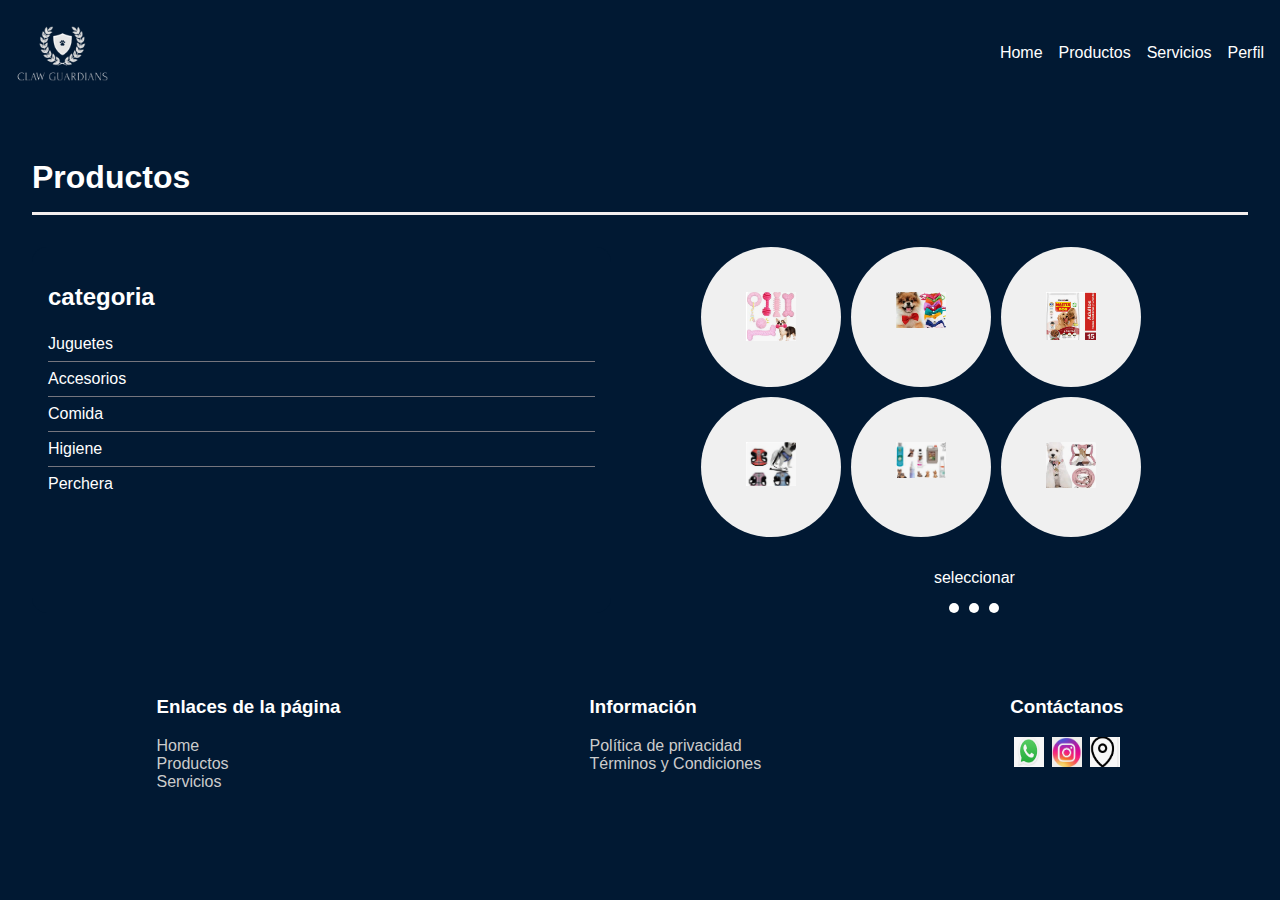
<file: codigo mokups/Agregar Productos/index.html>
<!DOCTYPE html>
<html lang="es">
<head>
    <meta charset="UTF-8">
    <meta name="viewport" content="width=device-width, initial-scale=1.0">
    <title>C&W Guardians - Productos</title>
    <link rel="stylesheet" href="mokup2.css">
</head>
<body>
    <header>
        <div class="logo">
            <img src="./images.img/Captura  logo.jpg">
        </div>
        <nav>
            <ul>
                <li><a href="#home">Home</a></li>
                <li><a href="#productos">Productos</a></li>
                <li><a href="#servicios">Servicios</a></li>
                <li><a href="#perfil">Perfil</a></li>
            </ul>
        </nav>
    </header>

    <main>
        <h1>Productos</h1>
        
        <div class="content-wrapper">
            <section class="categoria">
                <h2>categoria</h2>
                <ul>
                    <li>Juguetes</li>
                    <li>Accesorios</li>
                    <li>Comida</li>
                    <li>Higiene</li>
                    <li>Perchera</li>
                </ul>
            </section>
            
            <section class="seleccion">
                <div class="cart-icon">
                    
                </div>
                <div class="grid">
                    <div class="grid">
                        <div class="item">
                            <img src="images.img/juguetes.jpg.png" alt="Logo">
                        </div>
                        <div class="item">
                            <img src="images.img/accesorios.jpg.png" alt="Imagen 2">
                        </div>
                        <div class="item">
                            <img src="images.img/Comi.png" alt="Imagen 3">
                        </div>
                        <div class="item">
                            <img src="images.img/perchera.jpg.png" alt="Imagen 4">
                        </div>
                        <div class="item">
                            <img src="images.img/higiene.jpg.png" alt="Imagen 5">
                        </div>
                        <div class="item">
                            <img src="images.img/Cap.png" alt="Imagen 6">
                        </div>
                    </div>
                    
                </div>
                <p>seleccionar</p>
                <div class="dots">
                    <span class="dot"></span>
                    <span class="dot"></span>
                    <span class="dot"></span>
                </div>
            </section>
        </div>
    </main>

    <footer>
        <div class="enlaces">
            <h3>Enlaces de la página</h3>
            <ul>
                <li><a href="#home">Home</a></li>
                <li><a href="#productos">Productos</a></li>
                <li><a href="#servicios">Servicios</a></li>
            </ul>
        </div>
        <div class="informacion">
            <h3>Información</h3>
            <ul>
                <li><a href="#politica">Política de privacidad</a></li>
                <li><a href="#terminos">Términos y Condiciones</a></li>
            </ul>
        </div>
        <div class="contactanos">
            <h3>Contáctanos</h3>
            <div class="social-icons">
                <a href="#"><img src="images.img/wassa.jpg.png" alt=""></a>
                <a href="#"><img src="images.img/instagram.jpg.png" alt=""></a>
                <a href="#"><img src="images.img/ubi.jpg.png" alt=""></a>
            </div>
        </div>
    </footer>
</body>
</html>
</file>
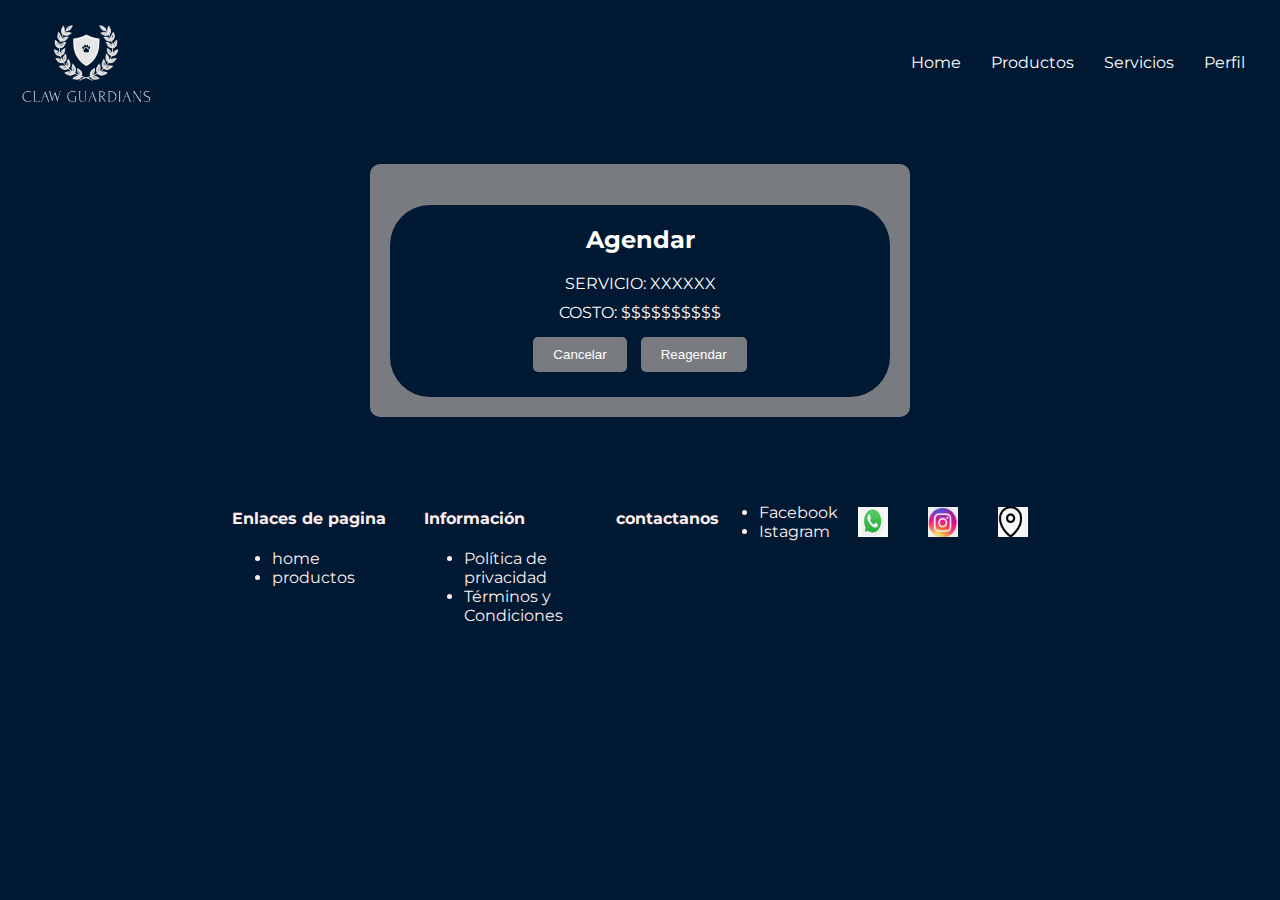
<file: codigo mokups/Cancelar cita/index.html>
<!DOCTYPE html>
<html lang="es">
<head>
    <meta charset="UTF-8">
    <meta name="viewport" content="width=device-width, initial-scale=1.0">
    <link href="https://fonts.googleapis.com/css2?family=Montserrat:wght@400;700&display=swap" rel="stylesheet">
    <title>Agendamiento - New Guardians</title>
    <link rel="stylesheet" href="mokup4.css">
</head>
<body>
    <header>
        <div class="logo">
            <img src="images.img/Captura  logo.jpg" alt="New Guardians Logo">
        </div>
        <nav>
            <ul>
                <li><a href="#">Home</a></li>
                <li><a href="#">Productos</a></li>
                <li><a href="#">Servicios</a></li>
                <li><a href="#">Perfil</a></li>
            </ul>
        </nav>
    </header>
    <main>
        <section class="agendamiento">
            <h1></h1>
            <div class="agendar">
                <h2>Agendar</h2>
                <p>SERVICIO: XXXXXX</p>
                <p>COSTO: $$$$$$$$$$</p>
                <button class="cancelar">Cancelar</button>
                <button class="reagendar">Reagendar</button>
            </div>
        </section>

</main>
<footer>
    <div class="container">
      <div class="row">
        <div class="column">
          <h4>Enlaces de pagina</h4>
          <ul>
            <li>home</li>
            <li>productos</li>  
          </ul>
        </div>

        <div class="column">
          <h4>Información</h4>
          <ul>
            <li>Política de privacidad</li>
            <li>Términos y Condiciones</li>
          </ul>
        </div>
        <div class="column social-icons">
          <h4>contactanos</h4>
          <ul>
            <li>Facebook</li>
            <li>Istagram</li>
          </ul>
      </div>
      <div class="social-icons">
        <a href="#"><img src="images.img/wassa.jpg.png" alt=""></a>
        <a href="#"><img src="images.img/instagram.jpg.png" alt=""></a>
        <a href="#"><img src="images.img/ubi.jpg.png" alt=""></a>
    </div>
        </div>
    </footer>
</main>
</body>
</html>
</file>
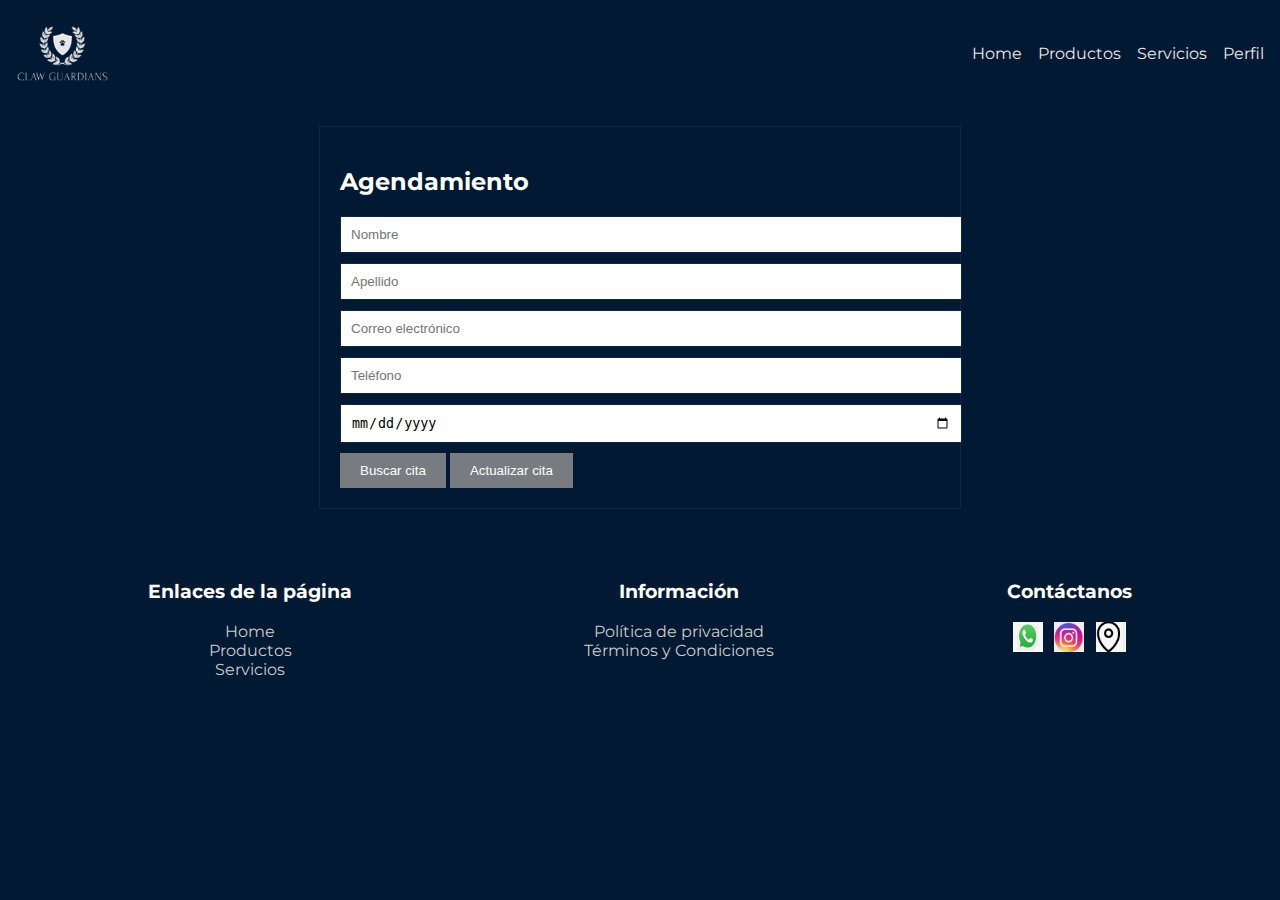
<file: codigo mokups/Consultar Cita/index.html>
<!DOCTYPE html>
<html lang="es">
<head>
    <meta charset="UTF-8">
    <meta name="viewport" content="width=device-width, initial-scale=1.0">
    <link href="https://fonts.googleapis.com/css2?family=Montserrat:wght@400;700&display=swap" rel="stylesheet">
    <title>CLAW GUARDIANS</title>
    <link rel="stylesheet" href="mokup5.css">
</head>
<body>
    <nav>
        <body>
            <header>
                <div class="logo">
                    <img src="./images.img/Captura  logo.jpg" alt="">
                </div>
                <nav>
                    <ul>
                        <li><a href="#home">Home</a></li>
                        <li><a href="#productos">Productos</a></li>
                        <li><a href="#servicios">Servicios</a></li>
                        <li><a href="#perfil">Perfil</a></li>
                    </ul>
                </nav>
            </header>
    </nav>
    <div class="appointment-form">
        <h2>Agendamiento</h2>
        <form>
            <input type="text" placeholder="Nombre">
            <input type="text" placeholder="Apellido">
            <input type="email" placeholder="Correo electrónico">
            <input type="tel" placeholder="Teléfono">
            <input type="date" placeholder="Fecha de nacimiento">
            <button type="submit">Buscar cita</button>
            <button type="button">Actualizar cita</button>
        </form>
    </div>
    <footer>
        <div class="enlaces">
            <h3>Enlaces de la página</h3>
            <ul>
                <li><a href="#home">Home</a></li>
                <li><a href="#productos">Productos</a></li>
                <li><a href="#servicios">Servicios</a></li>
            </ul>
        </div>
        <div class="informacion">
            <h3>Información</h3>
            <ul>
                <li><a href="#politica">Política de privacidad</a></li>
                <li><a href="#terminos">Términos y Condiciones</a></li>
            </ul>
        </div>
        <div class="contactanos">
            <h3>Contáctanos</h3>
            <div class="social-icons">
                <a href="#"><img src="images.img/wassa.jpg.png" alt=""></a>
                <a href="#"><img src="images.img/instagram.jpg.png" alt=""></a>
                <a href="#"><img src="images.img/ubi.jpg.png" alt=""></a>
            </div>
        </div>
</body>

</html>
</file>
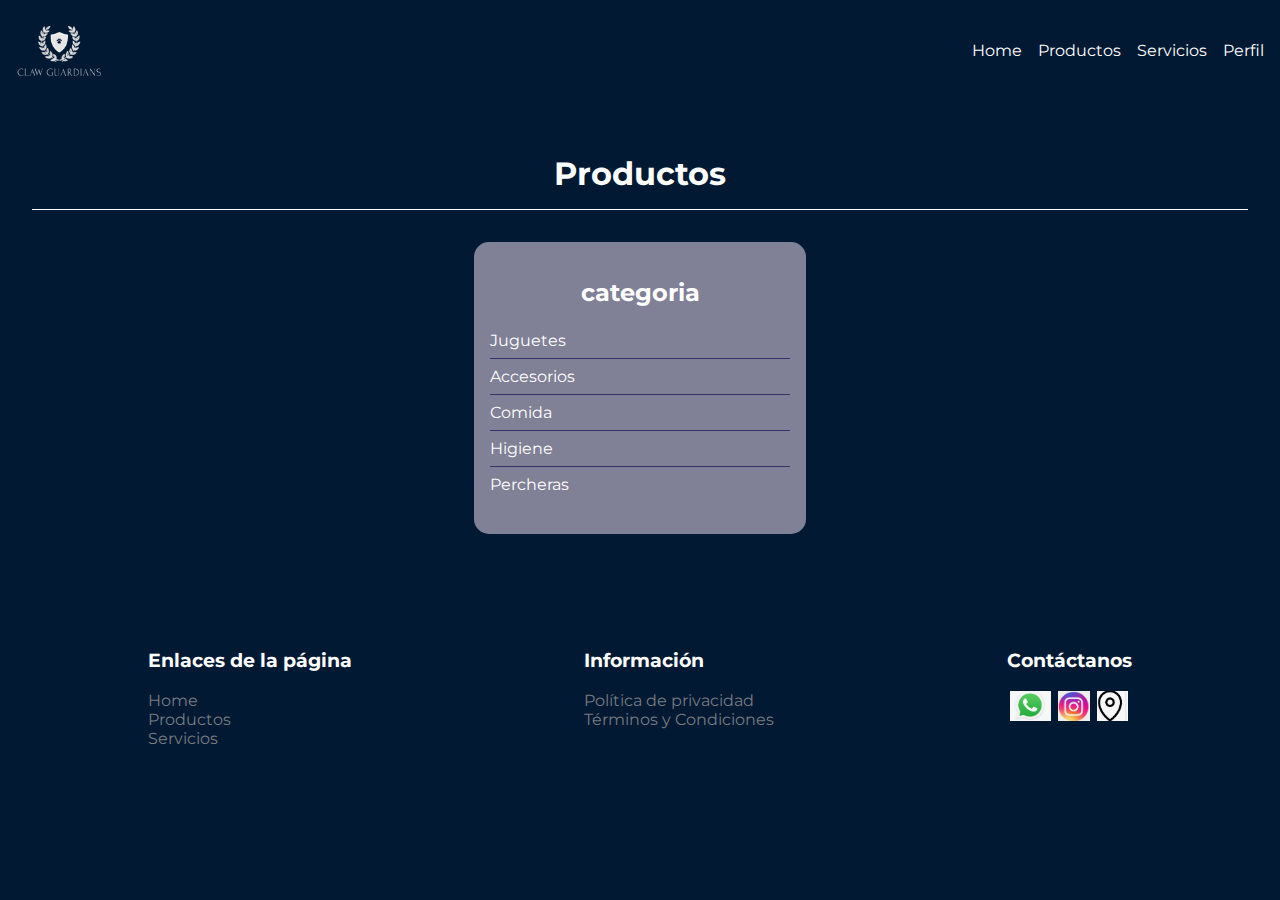
<file: codigo mokups/Consultar Productos/index.html>
<!DOCTYPE html>
<html lang="es">
<head>
    <meta charset="UTF-8">
    <meta name="viewport" content="width=device-width, initial-scale=1.0">
    <link href="https://fonts.googleapis.com/css2?family=Montserrat:wght@400;700&display=swap" rel="stylesheet">
    <title>ClawGuardians - Productos</title>
    <link rel="stylesheet" href="mokup7.css">
</head>
<body>
    <header>
        <div class="logo">
            <img src="images.img/Captura  logo.jpg" alt="C&W Guardians Logo">
        </div>
        <nav>
            <ul>
                <li><a href="#home">Home</a></li>
                <li><a href="#productos">Productos</a></li>
                <li><a href="#servicios">Servicios</a></li>
                <li><a href="#perfil">Perfil</a></li>
            </ul>
        </nav>
    </header>

    <main>
        <h1>Productos</h1>
        
        <section class="categoria">
            <h2>categoria</h2>
            <ul>
                <li>Juguetes</li>
                <li>Accesorios</li>
                <li>Comida</li>
                <li>Higiene</li>
                <li>Percheras</li>
            </ul>
        </section>
    </main>

    <footer>
        <div class="enlaces">
            <h3>Enlaces de la página</h3>
            <ul>
                <li><a href="#home">Home</a></li>
                <li><a href="#productos">Productos</a></li>
                <li><a href="#servicios">Servicios</a></li>
            </ul>
        </div>
        <div class="informacion">
            <h3>Información</h3>
            <ul>
                <li><a href="#politica">Política de privacidad</a></li>
                <li><a href="#terminos">Términos y Condiciones</a></li>
            </ul>
        </div>
        <div class="contactanos">
            <h3>Contáctanos</h3>
            <div class="social-icons">
                <a href="#"><img src="images.img/wassa.jpg.png" alt=""></a>
                <a href="#"><img src="images.img/instagram.jpg.png" alt="Instagram"></a>
                <a href="#"><img src="images.img/ubi.jpg.png" alt="Facebook"></a>
            </div>
        </div>
    </footer>
</body>
</html>
</file>
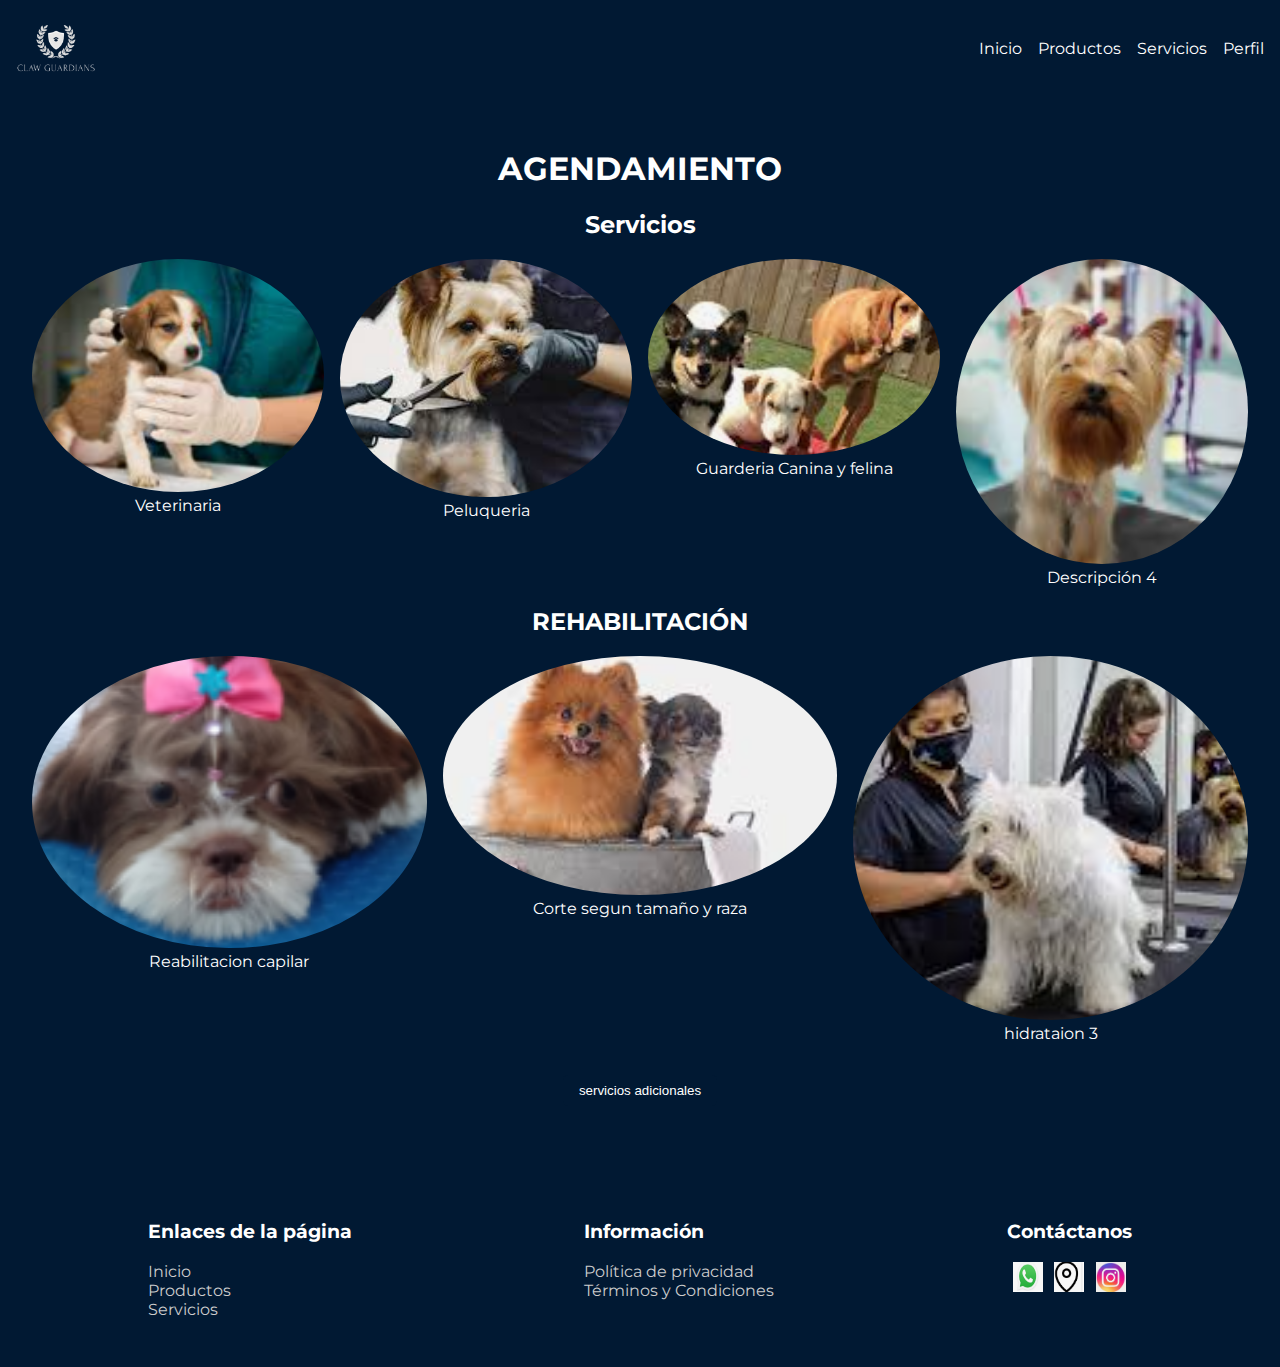
<file: codigo mokups/Consultar Servicios Adicionales/index.html>
<!DOCTYPE html>
<html lang="es">
<head>
    <meta charset="UTF-8">
    <meta name="viewport" content="width=device-width, initial-scale=1.0">
    <link href="https://fonts.googleapis.com/css2?family=Montserrat:wght@400;700&display=swap" rel="stylesheet">
    <title>C&W Guardians - Agendamiento</title>
    <link rel="stylesheet" href="mokup8.css">
</head>
<body>
    <header>
        <div class="logo">
            <img src="images.img/Captura  logo.jpg" alt="C&W Guardians Logo">
        </div>
        <nav>
            <ul>
                <li><a href="#Inicio">Inicio</a></li>
                <li><a href="#productos">Productos</a></li>
                <li><a href="#servicios">Servicios</a></li>
                <li><a href="#perfil">Perfil</a></li>
            </ul>
        </nav>
    </header>
    
    <main>
        <h1>AGENDAMIENTO</h1>
        
        <section class="servicios">
            <h2>Servicios</h2>
            <div class="grid">
                <div class="item"><img src="images.img/vet.jpg.png" alt="Servicio 1"><span>Veterinaria</span></div>
                <div class="item"><img src="images.img/peluqueria.jpg.png" alt="Servicio 2"><span>Peluqueria</span></div>
                <div class="item"><img src="images.img/gua.jpg.png" alt="Servicio 3"><span>Guarderia Canina y felina </span></div>
                <div class="item"><img src="images.img/spa.jpg.png" alt="Servicio 4"><span>Descripción 4</span></div>
            </div>
        </section>
        
        <section class="rehabilitacion">
            <h2>REHABILITACIÓN</h2>
            <div class="grid">
                <div class="item"><img src="images.img/rub.jpg.png" alt="Rehabilitación "><span>Reabilitacion capilar</span></div>
                <div class="item"><img src="images.img/corte.jpg.png" alt="Rehabilitación 2"><span>Corte segun tamaño y raza </span></div>
                <div class="item"><img src="images.img/textu.jpg.png" alt="Rehabilitación 3"><span>hidrataion 3</span></div>
            </div>
            <button>servicios adicionales</button>
        </section>
    </main>
    
    <footer>
        <div class="enlaces">
            <h3>Enlaces de la página</h3>
            <ul>
                <li><a href="#Inicio">Inicio</a></li>
                <li><a href="#productos">Productos</a></li>
                <li><a href="#servicios">Servicios</a></li>
            </ul>
        </div>
        <div class="informacion">
            <h3>Información</h3>
            <ul>
                <li><a href="#politica">Política de privacidad</a></li>
                <li><a href="#terminos">Términos y Condiciones</a></li>
            </ul>
        </div>
        <div class="contactanos">
            <h3>Contáctanos</h3>
            <div class="social-icons">
                <a href="#"><img src="images.img/wassa.jpg.png" alt="Social Icon 1"></a>
                <a href="#"><img src="images.img/ubi.jpg.png" alt="Social Icon 2"></a>
                <a href="#"><img src="images.img/instagram.jpg.png" alt="Social Icon 3"></a>
            </div>
        </div>
    </footer>
</body>
</html>
</file>
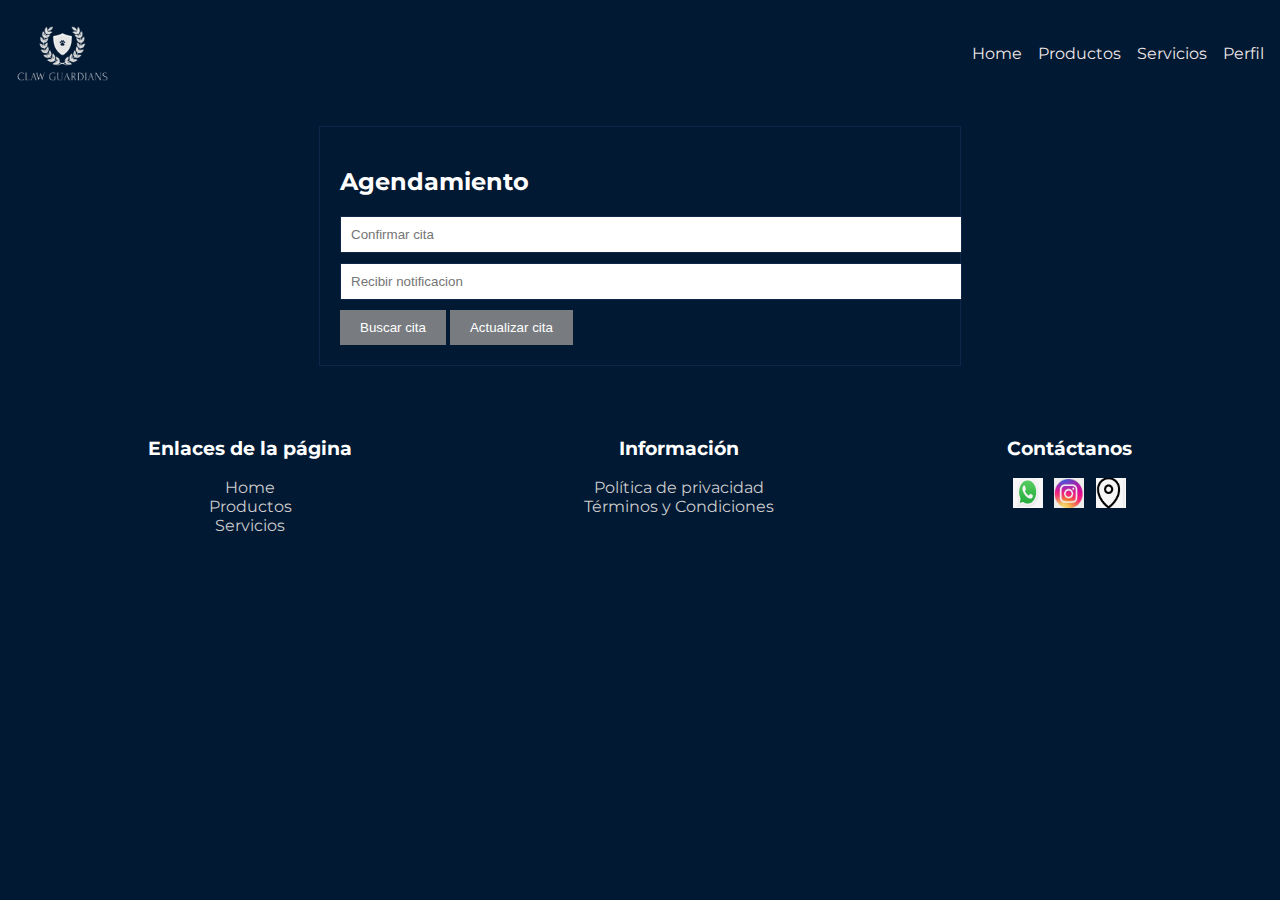
<file: codigo mokups/Notificacion de Confirmacion/index.html>
<!DOCTYPE html>
<html lang="es">
<head>
    <meta charset="UTF-8">
    <meta name="viewport" content="width=device-width, initial-scale=1.0">
    <link href="https://fonts.googleapis.com/css2?family=Montserrat:wght@400;700&display=swap" rel="stylesheet">
    <title>CLAW GUARDIANS</title>
    <link rel="stylesheet" href="mokup10.css">
</head>
<body>
    <nav>
        <body>
            <header>
                <div class="logo">
                    <img src="./images.img/Captura  logo.jpg" alt="">
                </div>
                <nav>
                    <ul>
                        <li><a href="#home">Home</a></li>
                        <li><a href="#productos">Productos</a></li>
                        <li><a href="#servicios">Servicios</a></li>
                        <li><a href="#perfil">Perfil</a></li>
                    </ul>
                </nav>
            </header>
    </nav>
    <div class="appointment-form">
        <h2>Agendamiento</h2>
        <form>
            <input type="text" placeholder="Confirmar cita  ">
            <input type="text" placeholder="Recibir notificacion">

            <button type="submit">Buscar cita</button>
            <button type="button">Actualizar cita</button>
        </form>
    </div>
    <footer>
        <div class="enlaces">
            <h3>Enlaces de la página</h3>
            <ul>
                <li><a href="#home">Home</a></li>
                <li><a href="#productos">Productos</a></li>
                <li><a href="#servicios">Servicios</a></li>
            </ul>
        </div>
        <div class="informacion">
            <h3>Información</h3>
            <ul>
                <li><a href="#politica">Política de privacidad</a></li>
                <li><a href="#terminos">Términos y Condiciones</a></li>
            </ul>
        </div>
        <div class="contactanos">
            <h3>Contáctanos</h3>
            <div class="social-icons">
                <a href="#"><img src="images.img/wassa.jpg.png" alt=""></a>
                <a href="#"><img src="images.img/instagram.jpg.png" alt=""></a>
                <a href="#"><img src="images.img/ubi.jpg.png" alt=""></a>
            </div>
        </div>
</body>

</html>
</file>
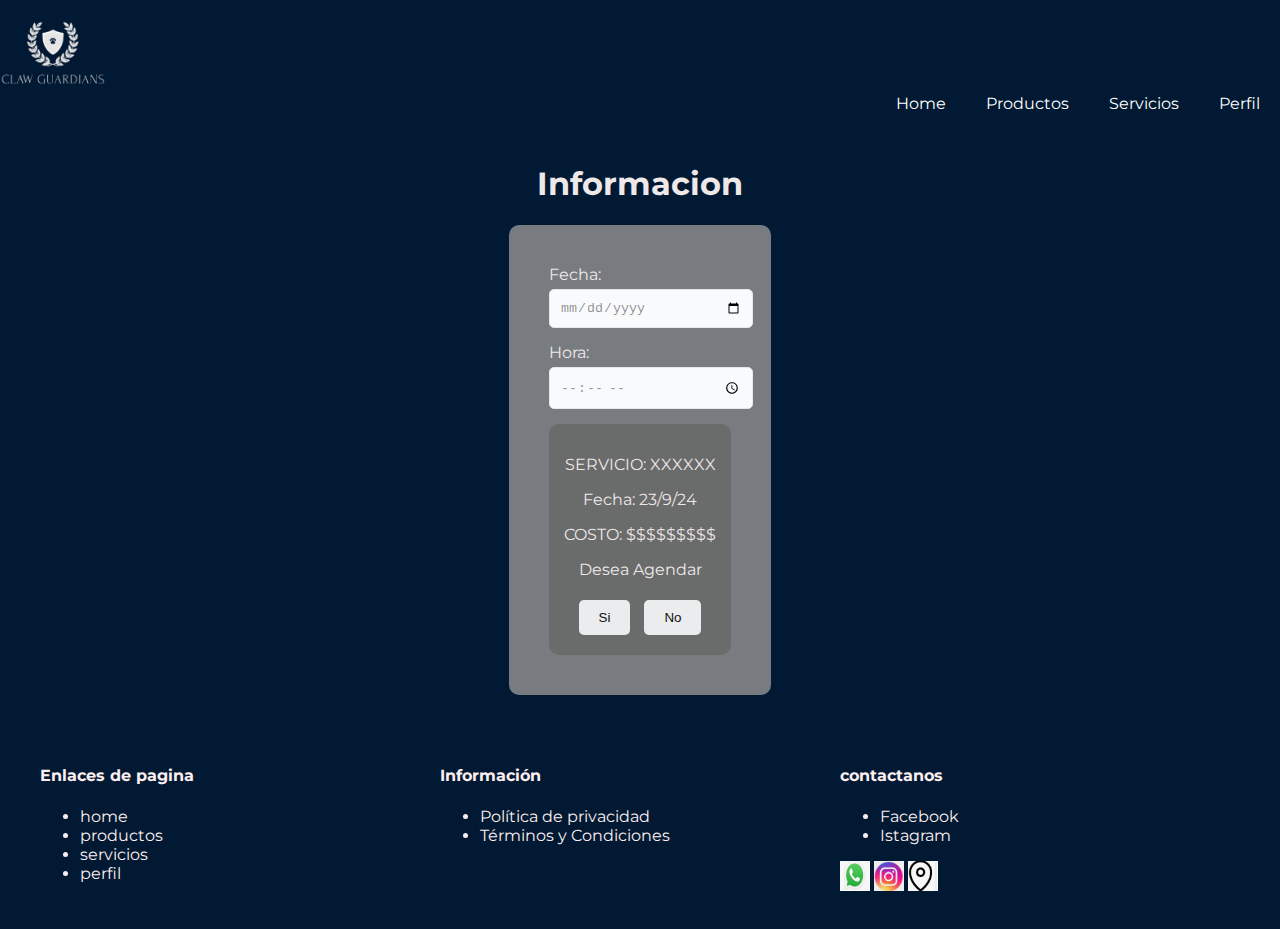
<file: codigo mokups/Registrar cita/index.html>
<!DOCTYPE html>
<html lang="es">
<head>
    <meta charset="UTF-8">
    <meta name="viewport" content="width=device-width, initial-scale=1.0">
    <link href="https://fonts.googleapis.com/css2?family=Montserrat:wght@400;700&display=swap" rel="stylesheet">
    <title>Reserva tu Cita</title>
    <link rel="stylesheet" href="mokup11.css">
</head>
<body>
    <header>
        <nav>
          <div class="logo">
            <img src="./images.img/Captura  logo.jpg" alt="">
        </div>
            <ul>
              
                <li><a href="#">Home</a></li>
                <li><a href="#">Productos</a></li>
                <li><a href="#">Servicios</a></li>
                <li><a href="#">Perfil</a></li>
            </ul>
        </nav>
    </header>
    <main>
        <section class="agendamiento">
            <h1>Informacion</h1>
            <div class="form-container">
                <div class="input-group">
                    <label for="fecha">Fecha:</label>
                    <input type="date" id="fecha" name="fecha">
                </div>
                <div class="input-group">
                    <label for="hora">Hora:</label>
                    <input type="time" id="hora" name="hora">
                </div>
                <div class="resumen">
                    <p>SERVICIO: XXXXXX</p>
                    <p>Fecha: <span id="fecha-resumen">23/9/24</span></p>
                    <p>COSTO: <span id="costo-resumen">$$$$$$$$$</span></p>
                    <p>Desea Agendar </span></p>
                    <button id="si">Si</button>
                    <button id="cancelar">No</button>
                </div>
            </div>
        </section>
    </main>
    <footer>
        <div class="container">
          <div class="row">
            <div class="column">
              <h4>Enlaces de pagina</h4>
              <ul>
                <li>home</li>
                <li>productos</li>
                <li>servicios</li>
                <li>perfil</li>
              </ul>
            </div>
            <div class="column">
              <h4>Información</h4>
              <ul>
                <li>Política de privacidad</li>
                <li>Términos y Condiciones</li>
              </ul>
            </div>
            <div class="column social-icons">
              <h4>contactanos</h4>
              <ul>
                <li>Facebook</li>
                <li>Istagram</li>
              </ul>
        
          <div class="contactanos">
              <div class="social-icons">
                <a href="#"><img src="images.img/wassa.jpg.png" alt=""></a>
                <a href="#"><img src="images.img/instagram.jpg.png" alt=""></a>
                <a href="#"><img src="images.img/ubi.jpg.png" alt=""></a>
            </div>
    
      </footer>     
</body>
</html>
</file>
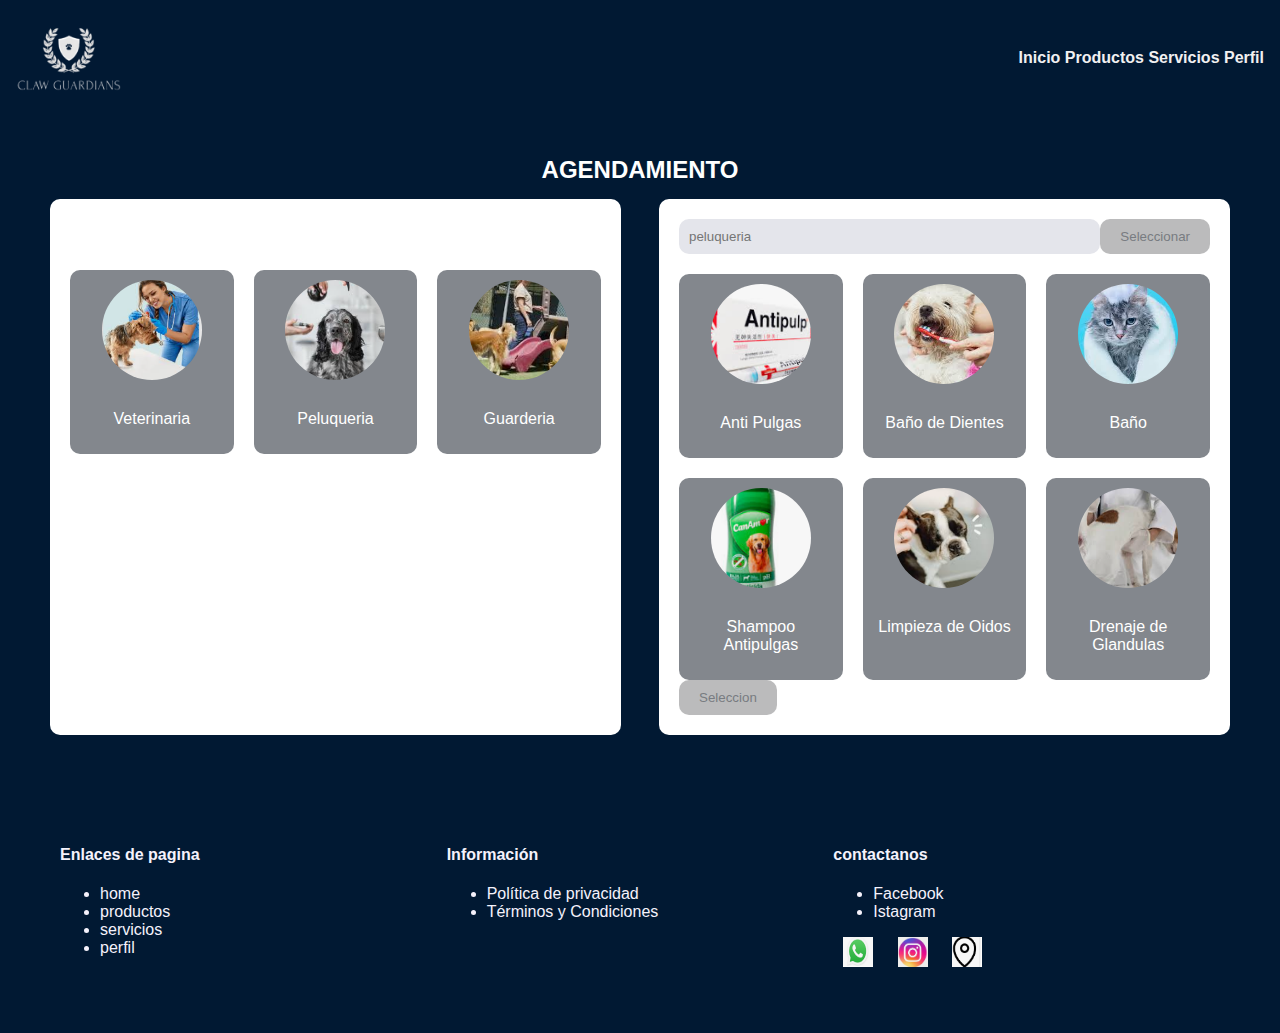
<file: codigo mokups/Seleccionar Servicios/index.html>
<!DOCTYPE html>
<html lang="es">
<head>
    <meta charset="UTF-8">
    <meta name="viewport" content="width=device-width, initial-scale=1.0">
    <title>C&W Guardians - Productos</title>
    <link rel="stylesheet" href="mokup12.css">
</head>
<body>
    <header>
        <div class="logo">
            <img src="./images.img/Captura  logo.jpg">
        </div>
        <nav>
            <ul>
             <a href="#Inicio">Inicio</a>
            <a href="#productos">Productos</a>
              <a href="#servicios">Servicios</a>
               <a href="#perfil">Perfil</a>
            </ul>
        </nav>
    </header>

    <main>
        <div class="container">
            <h2>AGENDAMIENTO</h2>
            <div class="content">
                <div class="section">
                    <h3>Servicios</h3>
                    <div class="service-items">
                        <div class="item">
                            <img src="images.img/vete.jpg.png" alt="Veterinaria">
                            <p>Veterinaria</p>
                        </div>
                        <div class="item">
                            <img src="images.img/pel.jpg.png" alt="Peluqueria">
                            <p>Peluqueria</p>
                        </div>
                        <div class="item">
                            <img src="images.img/gua.jpg.png" alt="Guarderia">
                            <p>Guarderia</p>
                        </div>
                    </div>
                </div>
                <div class="section">
                    <form action="#">
                        <input type="text" placeholder="peluqueria" readonly>
                        <button type="submit">Seleccionar</button>
                    </form>
                    <div class="service-items">
                        <div class="item">
                            <img src="images.img/Captura de pantalla 2024-08-24 141634.png" alt="Anti Pulgas">
                            <p>Anti Pulgas</p>
                        </div>
                        <div class="item">
                            <img src="images.img/Captura dientes.jpg.png" alt="Baño de Dientes">
                            <p>Baño de Dientes</p>
                        </div>
                        <div class="item">
                            <img src="images.img/baño.jpg.png" alt="Baño">
                            <p>Baño</p>
                        </div>
                        <div class="item">
                            <img src="images.img/shampo.jpj.png" alt="Shampoo Antipulgas">
                            <p>Shampoo Antipulgas</p>
                        </div>
                        <div class="item">
                            <img src="images.img/limpieza de oidos.jpg.png" alt="Limpieza de Oidos">
                            <p>Limpieza de Oidos</p>
                        </div>
                        <div class="item">
                            <img src="images.img/glandul.jpg.png" alt="Drenaje de Glandulas">
                            <p>Drenaje de Glandulas</p>
                        </div>
                    </div>
                    <button type="button">Seleccion</button>
                </div>
            </div>
        </div>
    </main>
    <footer>
        <footer>
            <div class="container">
              <div class="row">
                <div class="column">
                  <h4>Enlaces de pagina</h4>
                  <ul>
                    <li>home</li>
                    <li>productos</li>
                    <li>servicios</li>
                    <li>perfil</li>
                  </ul>
                </div>
                <div class="column">
                  <h4>Información</h4>
                  <ul>
                    <li>Política de privacidad</li>
                    <li>Términos y Condiciones</li>
                  </ul>
                </div>
                <div class="column social-icons">
                  <h4>contactanos</h4>
                  <ul>
                    <li>Facebook</li>
                    <li>Istagram</li>
                  </ul>
            
              <div class="contactanos">
                  <div class="social-icons">
                    <a href="#"><img src="images.img/wassa.jpg.png" alt=""></a>
                    <a href="#"><img src="images.img/instagram.jpg.png" alt=""></a>
                    <a href="#"><img src="images.img/ubi.jpg.png" alt=""></a>
                </div>
        
          </footer>     
    </body>
    </html>
</file>
<file: codigo mokups/Agregar Productos/mokup2.css>
body {
     font-family: 'Montserrat', sans-serif;;
    margin: 0;
    padding: 0;
    background-color: #011933;
    color: white;
}

header {
    display: flex;
    justify-content: space-between;
    align-items: center;
    padding: 1rem;
    background-color: #011933;
}

.logo img {
    height: 70px;
  
}

.logo-img {
    width: 100px; 
    object-fit: cover; 
    margin: 5px; 
}


nav ul {
    display: flex;
    list-style-type: none;
}

nav ul li {
    margin-left: 1rem;
}

nav ul li a {
    color: white;
    text-decoration: none;
}

main {
    padding: 2rem;
}

h1 {
    text-align: left;
    border-bottom: 3px solid rgb(243, 238, 238);
    padding-bottom: 1rem;
}

.content-wrapper {
    display: flex;
    justify-content: space-between;
    margin-top: 2rem;
}

.categoria {
    width: 45%;
    background-color: #011933;
    border-radius: 15px;
    padding: 1rem;
}

.categoria h2 {
    text-align: left;
    margin-bottom: 1rem;
}

.categoria ul {
    list-style-type: none;
    padding: 0;
}

.categoria ul li {
    border-bottom: 1px solid #75757e;
    padding: 0.5rem 0;
}

.categoria ul li:last-child {
    border-bottom: none;
}

.seleccion {
    width: 45%;
    text-align: center;
}

.cart-icon img {
    width: 50px;
    height: 50px;
    margin-bottom: 1rem;
}

.grid {
    display: grid;
    grid-template-columns: repeat(3, 1fr);
    gap: 1rem;
    margin-bottom: 1rem;
    
 .grid {
        display: grid;
        grid-template-columns: repeat(3, 1fr);
        gap: 10px;
    }
    
    .item {
        background-color: #f0f0f0;
        padding: 45px;
        text-align: center;
    }
    
    .item img {
        width: 100%;
        height: auto;
        display: block;
    }
    
}

.item {
    background-color: #ffffff;
    border-radius: 50%;
    width: 50px;
    height: 50px;
    margin: auto;
}

.dots {
    display: flex;
    justify-content: center;
    margin-top: 1rem;
}

.dot {
    width: 10px;
    height: 10px;
    background-color: #ffffff;
    border-radius: 50%;
    margin: 0 5px;
}

footer {
    display: flex;
    justify-content: space-around;
    padding: 2rem;
    background-color: #011933;
}

footer h3 {
    color: #ffffff;
}

footer ul {
    list-style-type: none;
    padding: 0;
}

footer a {
    color: #cccccc;
    text-decoration: none;
}

.social-icons {
    display: flex;
    justify-content: space-around;
}

.social-icons img {
    width: 30px;
    height: 30px;
}
</file>
<file: codigo mokups/Cancelar cita/mokup4.css>
body {
    margin: 0;
    font-family: 'Montserrat', sans-serif;
    background-color: #011933;
    color: white;
}


header {
    display: flex;
    justify-content: space-between;
    align-items: center;
    padding: 10px 20px;
    background-color: #011933;
}


.logo img {
    height: 100px;
}


nav ul {
    list-style-type: none;
    margin: 0;
    padding: 0;
    display: flex;
}

nav ul li {
    margin: 0 15px;
}

nav ul li a {
    color: white;
    text-decoration: none;
}


main {
    padding: 20px;
    text-align: center;
}


.agendamiento {
    margin: 20px auto;
    max-width: 500px;
    background-color: #787c81;
    padding: 20px;
    border-radius: 10px;
}

.agendar {
    background-color: #011933;
    padding: 20px;
    border-radius: 40px;
    position: relative;
}

.agendar h2 {
    margin-top: 0;
}


.agendar p {
    margin: 10px 0;
}


button {
    background-color: #011933;
    color: white;
    border: none;
    padding: 10px 20px;
    border-radius: 5px;
    cursor: pointer;
    margin: 5px;
}

button.cancelar {
    background-color: #787c81;
}

button.reagendar {
    background-color: #787c81;
}


footer {
    text-align: left;
    display: flex;
    justify-content: space-between;
    padding: 10px ;
    background-color: #011933;
}

footer {
    background-color:#011933;
    color: #fdefef;
    padding: 30px;
  }
  
  .container {
    max-width: 12000000px;
    margin: 0 auto;
  }
  
  .row {
    display: flex;
    justify-content: space-between;
  }
  
  .column {
    flex: 1;
  }
  .social-icons {
    display: flex;
    justify-content: space-around;
}
.social-icons img {
    width: 30px;
    height: 30px;
}
  .social-icons a {
    margin:  20px;
    color: #011933;
  }
</file>
<file: codigo mokups/Consultar Cita/mokup5.css>
body {
    font-family:'Montserrat', sans-serif ;
    margin: 0;
    padding: 0;
}


nav ul {
    list-style: none;
    margin: 0;
    padding: 0;
}
nav ul li {
    display: inline-block;
   

}

.logo img {
    height: 70px;
  
}

.logo-img {
    width: 100px; 
    object-fit: cover; 
    margin: 5px; 
}
.logo-img {
    width: 10px; 
    object-fit: cover; 
    margin: 5px; 
}

.appointment-form {
    max-width: 600px;
    margin: 20px auto;
    padding: 20px;
    border: 1px solid #0f2649;
}
.appointment-form input[type="text"],
.appointment-form input[type="email"],
.appointment-form input[type="tel"],
.appointment-form input[type="date"] {
    width: 100%;
    padding: 10px;
    margin-bottom: 10px;
    border: 1px solid #0f2649;
}
.appointment-form button {
    background-color: #787c81;
    color: #fff;
    padding: 10px 20px;
    border: none;
    cursor: pointer;
}

footer {
    background-color: #f9f9f9;
    text-align: center;
    padding: 10px;
}


body {
    font-family: 'Montserrat', sans-serif;;
   margin: 0;
   padding: 0;
   background-color: #011933;
   color: white;
}

header {
   display: flex;
   justify-content: space-between;
   align-items: center;
   padding: 1rem;
   background-color: #011933;
}

.logo img {
   height: 70px;
 
}

.logo-img {
   width: 100px; 
   object-fit: cover; 
   margin: 5px; 
}


nav ul {
   display: flex;
   list-style-type: none;
}

nav ul li {
   margin-left: 1rem;
}

nav ul li a {
   color: rgb(238, 230, 230);
   text-decoration: none;
}

main {
   padding: 2rem;
}

h1 {
   text-align: left;
   border-bottom: 3px solid rgb(150, 148, 148);
   padding-bottom: 1rem;
}

.content-wrapper {
   display: flex;
   justify-content: space-between;
   margin-top: 2rem;
}

.categoria {
   width: 45%;
   background-color: #011933;
   border-radius: 15px;
   padding: 1rem;
}

.categoria h2 {
   text-align: left;
   margin-bottom: 1rem;
}

.categoria ul {
   list-style-type: none;
   padding: 0;
}

.categoria ul li {
   border-bottom: 1px solid #75757e;
   padding: 0.5rem 0;
}

.categoria ul li:last-child {
   border-bottom: none;
}

.seleccion {
   width: 45%;
   text-align: center;
}

.cart-icon img {
   width: 50px;
   height: 50px;
   margin-bottom: 1rem;
}

.grid {
   display: grid;
   grid-template-columns: repeat(3, 1fr);
   gap: 1rem;
   margin-bottom: 1rem;
   
.grid {
       display: grid;
       grid-template-columns: repeat(3, 1fr);
       gap: 10px;
   }
   
   .item {
       background-color: #f0f0f0;
       padding: 45px;
       text-align: center;
   }
   
   .item img {
       width: 100%;
       height: auto;
       display: block;
   }
   
}

.item {
   background-color: #ffffff;
   border-radius: 50%;
   width: 50px;
   height: 50px;
   margin: auto;
}

.dots {
   display: flex;
   justify-content: center;
   margin-top: 1rem;
}

.dot {
   width: 10px;
   height: 1px;
   background-color: #ffffff;
   border-radius: 50%;
   margin: 0 5px;
}

footer {
   display: flex;
   justify-content: space-around;
   padding: 2rem;
   background-color: #011933;
}

footer h3 {
   color: #ffffff;
}

footer ul {
   list-style-type: none;
   padding: 0;
}

footer a {
   color: #cccccc;
   text-decoration: none;
}

.social-icons {
   display: flex;
   justify-content: space-around;
}

.social-icons img {
   width: 30px;
   height: 30px;
}
</file>
<file: codigo mokups/Consultar Productos/mokup7.css>
body {
    font-family: 'Montserrat', sans-serif;
    margin: 0;
    padding: 0;
    background-color: #011933;
    color: white;
}

header {
    display: flex;
    justify-content: space-between;
    align-items: center;
    padding: 1rem;
    background-color: #011933;
}

.logo img {
    height: 65px;
}

nav ul {
    display: flex;
    list-style-type: none;
}

nav ul li {
    margin-left: 1rem;
}

nav ul li a {
    color: white;
    text-decoration: none;
}

main {
    padding: 2rem;
}

h1 {
    text-align: center;
    border-bottom: 1px solid white;
    padding-bottom: 1rem;
}

.categoria {
    max-width: 300px;
    margin: 2rem auto;
    background-color: #808096;
    border-radius: 15px;
    padding: 1rem;
}

.categoria h2 {
    text-align: center;
    margin-bottom: 1rem;
}

.categoria ul {
    list-style-type: none;
    padding: 0;
}

.categoria ul li {
    border-bottom: 1px solid #333366;
    padding: 0.5rem 0;
}

.categoria ul li:last-child {
    border-bottom: none;
}

footer {
    display: flex;
    justify-content: space-around;
    padding: 2rem;
    background-color: #011933;
}

footer h3 {
    color: #ffffff;
}

footer ul {
    list-style-type: none;
    padding: 0;
}

footer a {
    color: #787c81;
    text-decoration: none;
}

.social-icons {
    display: flex;
    justify-content: space-around;
}

.social-icons img {
    width: px;
    height: 30px;
}
</file>
<file: codigo mokups/Consultar Servicios Adicionales/mokup8.css>
body {
    font-family: 'Montserrat', sans-serif;;
    margin: 0;
    padding: 0;
    background-color:#011933;
    color: white;
}

header {
    display: flex;
    justify-content: space-between;
    align-items: center;
    padding: 1rem;
    background-color: #011933;
}

.logo img {
    height: 60px;
}

nav ul {
    display: flex;
    list-style-type: none;
}

nav ul li {
    margin-left: 1rem;
}

nav ul li a {
    color: white;
    text-decoration: none;
}

main {
    padding: 2rem;
}

h1, h2 {
    text-align: center;
}

.grid {
    display: grid;
    grid-template-columns: repeat(4, 1fr);
    gap: 1rem;
}

.rehabilitacion .grid {
    grid-template-columns: repeat(3, 1fr);
}

.item {
    text-align: center;
}

.item img {
    width: 100%;
    border-radius: 50%;
}

button {
    display: block;
    margin: 2rem auto;
    padding: 0.5rem 1rem;
    background-color: #011933;
    color: white;
    border: none;
    border-radius: 5px;
    cursor: pointer;
}

footer {
    display: flex;
    justify-content: space-around;
    padding: 2rem;
    background-color: #011933;
}

footer h3 {
    color: #ffffff;
}

footer ul {
    list-style-type: none;
    padding: 0;
}

footer a {
    color: #cccccc;
    text-decoration: none;
}

.social-icons {
    display: flex;
    justify-content: space-around;
}

.social-icons img {
    width: 30px;
    height: 30px;
}
</file>
<file: codigo mokups/Notificacion de Confirmacion/mokup10.css>
body {
    font-family:'Montserrat', sans-serif ;
    margin: 0;
    padding: 0;
}


nav ul {
    list-style: none;
    margin: 0;
    padding: 0;
}
nav ul li {
    display: inline-block;
   

}

.logo img {
    height: 70px;
  
}

.logo-img {
    width: 100px; 
    object-fit: cover; 
    margin: 5px; 
}
.logo-img {
    width: 10px; 
    object-fit: cover; 
    margin: 5px; 
}

.appointment-form {
    max-width: 600px;
    margin: 20px auto;
    padding: 20px;
    border: 1px solid #0f2649;
}
.appointment-form input[type="text"],
.appointment-form input[type="email"],
.appointment-form input[type="tel"],
.appointment-form input[type="date"] {
    width: 100%;
    padding: 10px;
    margin-bottom: 10px;
    border: 1px solid #0f2649;
}
.appointment-form button {
    background-color: #787c81;
    color: #fff;
    padding: 10px 20px;
    border: none;
    cursor: pointer;
}

footer {
    background-color: #f9f9f9;
    text-align: center;
    padding: 10px;
}


body {
    font-family: 'Montserrat', sans-serif;;
   margin: 0;
   padding: 0;
   background-color: #011933;
   color: white;
}

header {
   display: flex;
   justify-content: space-between;
   align-items: center;
   padding: 1rem;
   background-color: #011933;
}

.logo img {
   height: 70px;
 
}

.logo-img {
   width: 100px; 
   object-fit: cover; 
   margin: 5px; 
}


nav ul {
   display: flex;
   list-style-type: none;
}

nav ul li {
   margin-left: 1rem;
}

nav ul li a {
   color: rgb(238, 230, 230);
   text-decoration: none;
}

main {
   padding: 2rem;
}

h1 {
   text-align: left;
   border-bottom: 3px solid rgb(150, 148, 148);
   padding-bottom: 1rem;
}

.content-wrapper {
   display: flex;
   justify-content: space-between;
   margin-top: 2rem;
}

.categoria {
   width: 45%;
   background-color: #011933;
   border-radius: 15px;
   padding: 1rem;
}

.categoria h2 {
   text-align: left;
   margin-bottom: 1rem;
}

.categoria ul {
   list-style-type: none;
   padding: 0;
}

.categoria ul li {
   border-bottom: 1px solid #75757e;
   padding: 0.5rem 0;
}

.categoria ul li:last-child {
   border-bottom: none;
}

.seleccion {
   width: 45%;
   text-align: center;
}

.cart-icon img {
   width: 50px;
   height: 50px;
   margin-bottom: 1rem;
}

.grid {
   display: grid;
   grid-template-columns: repeat(3, 1fr);
   gap: 1rem;
   margin-bottom: 1rem;
   
.grid {
       display: grid;
       grid-template-columns: repeat(3, 1fr);
       gap: 10px;
   }
   
   .item {
       background-color: #f0f0f0;
       padding: 45px;
       text-align: center;
   }
   
   .item img {
       width: 100%;
       height: auto;
       display: block;
   }
   
}

.item {
   background-color: #ffffff;
   border-radius: 50%;
   width: 50px;
   height: 50px;
   margin: auto;
}

.dots {
   display: flex;
   justify-content: center;
   margin-top: 1rem;
}

.dot {
   width: 10px;
   height: 1px;
   background-color: #ffffff;
   border-radius: 50%;
   margin: 0 5px;
}

footer {
   display: flex;
   justify-content: space-around;
   padding: 2rem;
   background-color: #011933;
}

footer h3 {
   color: #ffffff;
}

footer ul {
   list-style-type: none;
   padding: 0;
}

footer a {
   color: #cccccc;
   text-decoration: none;
}

.social-icons {
   display: flex;
   justify-content: space-around;
}

.social-icons img {
   width: 30px;
   height: 30px;
}
</file>
<file: codigo mokups/Registrar cita/mokup11.css>
body {
    font-family: 'Montserrat', sans-serif;
    background-color: #011933;
    color: #eee8e8;
    margin: 0;
    padding: 0;
}

header {
    background-color: #011933;
    padding: 10px 0;
}

nav ul {
    list-style-type: none;
    padding: 0;
    display: flex;
    justify-content: right;
    
    margin: 0;
}

nav ul li {
    margin: 0 20px;
}

nav ul li a {
    color: #ffffff;
    text-decoration: none;
}
.logo img {
    height: 80px;  
}

.logo-img {
    width: 100px; 
    object-fit: cover; 
    margin: 5px; 
}

.agendamiento {
    text-align: center;
    padding: 20px;
}

.form-container {
    display: inline-block;
    
    text-align: left;
    background-color: #787c81;
    padding: 40px;
    border-radius: 10px;
}

.input-group {
    margin-bottom: 15px;
}

label {
    display: block;
    margin-bottom: 5px;
}

input[type="date"],
input[type="time"] {
    width: 100%;
    padding: 10px;
    border: 1px solid #e8e8eb;
    border-radius: 5px;
    background-color: #f9fafc;
    color: #02020271;
}

.resumen {
    background-color: #6a6b6b;
    padding: 15px;
    border-radius: 10px;
    text-align: center;
}

button {
    background-color: #ebecee;
    border: none;
    padding: 10px 20px;
    color: #0f0f0f;
    border-radius: 5px;
    margin: 5px;
    cursor: pointer;
}

button:hover {
    background-color: #d5dfee;
}



footer {
  background-color: #011933;
  color: #fdefef;
  padding: 30px;
}

.container {
  max-width: 1200px;
  margin: 0 auto;
}

.row {
  display: flex;
  justify-content: space-between;
}

.column {
  flex: 1;
}

 
 .social-icons img {
    width: 30px;
    height: 30px;
 }
</file>
<file: codigo mokups/Seleccionar Servicios/mokup12.css>
body {
  font-family: 'Montserrat', sans-serif;;
 margin: 0;
 padding: 0;
 background-color: #011933;
 color: white;
}

header {
 display: flex;
 justify-content: space-between;
 align-items: center;
 padding: 1rem;
 background-color: #011933;
}

.logo img {
 height: 70px;

}

.logo-img {
 width: 100px; 
 object-fit: cover; 
 margin: 5px; 
}


nav li {
    margin-right: 20px;
}

nav a {
    text-decoration: none;
    color: #f1f0f1;
    font-weight: bold;
}
.navbar {
  display: flex;
  justify-content: space-between;
  align-items: center;
  background-color: #1c2e4a; 
  padding: 10px;
}

.logo {
  flex: 1; 
}

.menu {
  display: flex;
  gap: 15px;
}

.menu a {
  color: white;
  text-decoration: none;
  font-weight: bold;
}

.logo img {
  height: 80px;  
}

.logo-img {
  width: 1000px; 
  object-fit: cover; 
  margin: 5px; 
}

main {
    padding: 20px;
    background-color: #011933;
}

h2 {
    text-align: center;
    margin-bottom: 5px;
}

.content {
    display: flex;
    justify-content: space-between;
    padding: 10px;
}

.section {
    background-color:white;
    padding: 20px;
    border-radius:  10px;
    width: 45%;
    justify-content: space-between;
    
}


.section h3 {
    margin-bottom: 10px ;
    
}

.service-items {
    display: grid;
    grid-template-columns: repeat(3, 1fr);
    gap: 20px;
}

.item {
    background-color:#83878d;
    padding: 10px;
    border-radius: 10px;
    text-align: center;
}

.item img {
    width: 100px;
    height: 100px;
    object-fit: cover;
    border-radius: 50%;
    margin-bottom: 10px;
}

form {
    display: flex;
    justify-content: space-between;
    margin-bottom: 20px;
}

input {
    background-color: #e4e5eb;
    color: #0e0d0d;
    border: none;
    padding: 10px;
    border-radius: 10px;
    flex: 1;
}

button {
    background-color:#8586888f;
    color: #787c81;
    border: none;
    padding: 10px 20px;
    border-radius: 10px;
    cursor: pointer;
}

footer {
    background-color: #011933;
    color: #fdefef;
    padding: 30px;
  }
  
  .container {
    max-width: 1200px;
    margin: 0 auto;
  }
  
  .row {
    display: flex;
    justify-content: space-between;
  }
  
  .column {
    flex: 1;
  }
  
  .social-icons a {
    margin: 0 10px;
    color: #fff;
  }
  
  footer {
    background-color: #011933;
    color: #f5f2fc;
    padding: 30px;
  }
  
  .container {
    max-width: 1200px;
    margin: 0 auto;
  }
  
  .row {
    display: flex;
    justify-content: space-between;
  }
  
  .column {
    flex: 1;
  }
  
   
   .social-icons img {
      width: 30px;
      height: 30px;
   }
</file>
